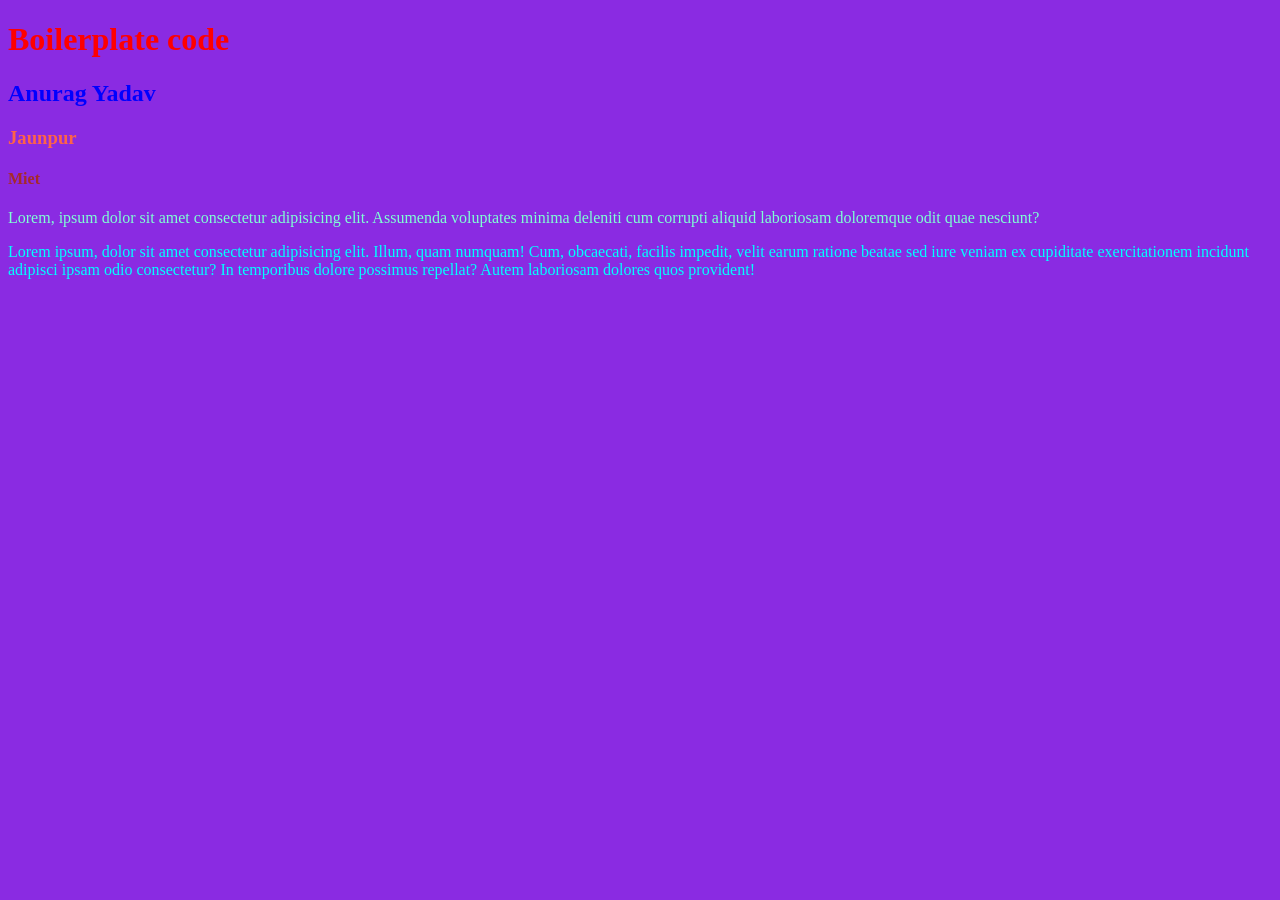
<file: index.html>
<!DOCTYPE html>
<html lang="en">

<head>
    <meta charset="UTF-8">
    <meta name="viewport" content="width=device-width, initial-scale=1.0">
    <title>Boilerplate & Web page</title>
    <link rel="stylesheet" href="style.css">
</head>

<body>
    <h1>Boilerplate code</h1>
    <h2>Anurag Yadav</h2>
    <h3>Jaunpur</h3>
    <h4>Miet</h4>
    <p>Lorem, ipsum dolor sit amet consectetur adipisicing elit. Assumenda voluptates minima deleniti cum corrupti
        aliquid laboriosam doloremque odit quae nesciunt?</p>
    <article>Lorem ipsum, dolor sit amet consectetur adipisicing elit. Illum, quam numquam! Cum, obcaecati, facilis
        impedit, velit earum ratione beatae sed iure veniam ex cupiditate exercitationem incidunt adipisci ipsam odio
        consectetur? In temporibus dolore possimus repellat? Autem laboriosam dolores quos provident!</article>

</body>

</html>
</file>
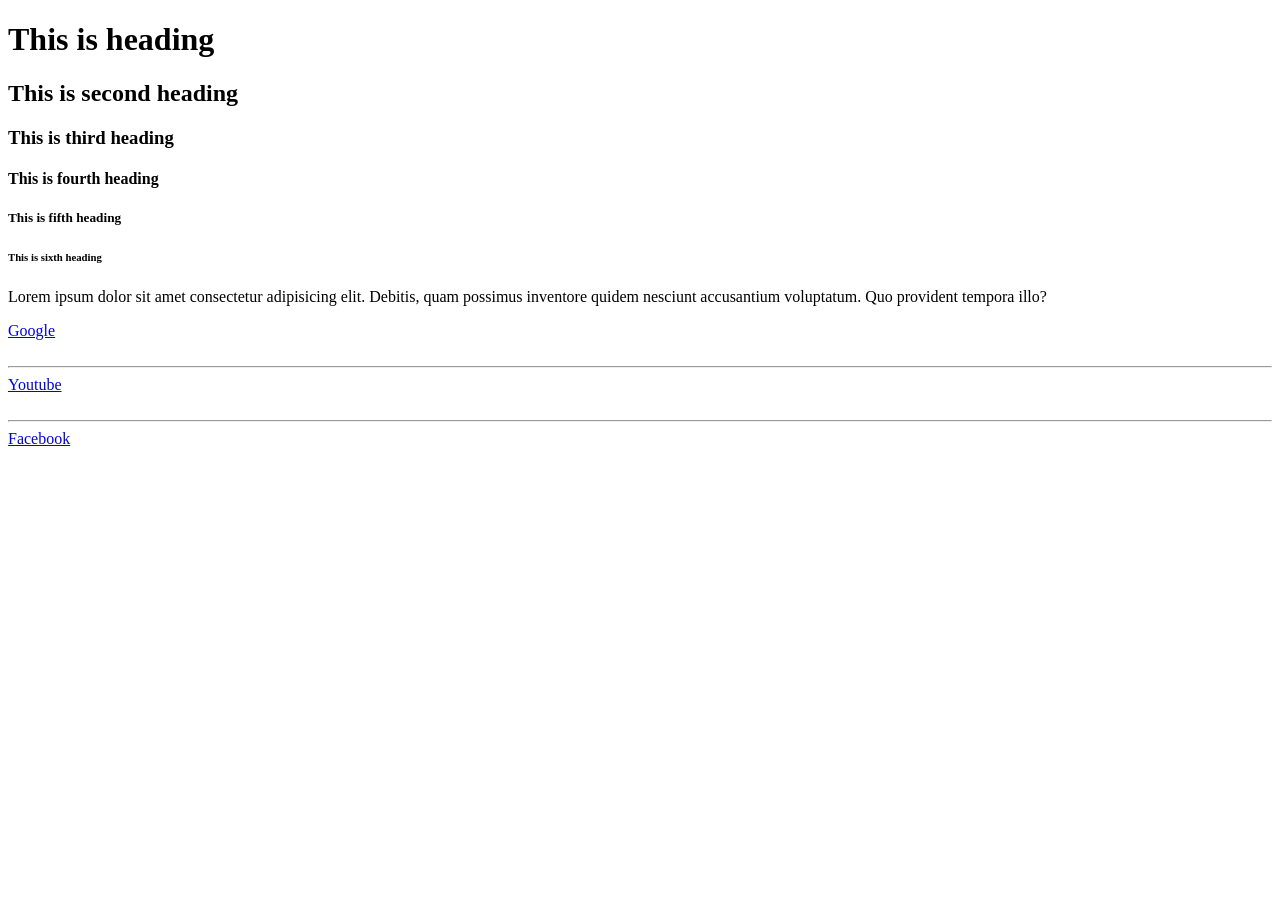
<file: lecture 03/index.html>
<!DOCTYPE html>
<html lang="en">
<head>
    <meta charset="UTF-8">
    <meta name="viewport" content="width=device-width, initial-scale=1.0">
    <title>Heading, para & link</title>
</head>
<body>
    <h1>This is heading</h1>
    <h2>This is second heading</h2>
    <h3>This is third heading</h3>
    <h4>This is fourth heading</h4>
    <h5>This is fifth heading</h5>
    <h6>This is sixth heading</h6>

    <p>Lorem ipsum dolor sit amet consectetur adipisicing elit. Debitis, quam possimus inventore quidem nesciunt accusantium voluptatum. Quo provident tempora illo?</p>

    <a href="https://www.google.com/" target="_blank">Google</a>
    <br>
    <br>
    <hr>
    <a href="https://www.youtube.com/" target="_blank">Youtube</a>
    <br>
    <br>
    <hr>
    <a href="https://www.facebook.com/" target="_blank">Facebook</a>


    
</body>
</html>
</file>
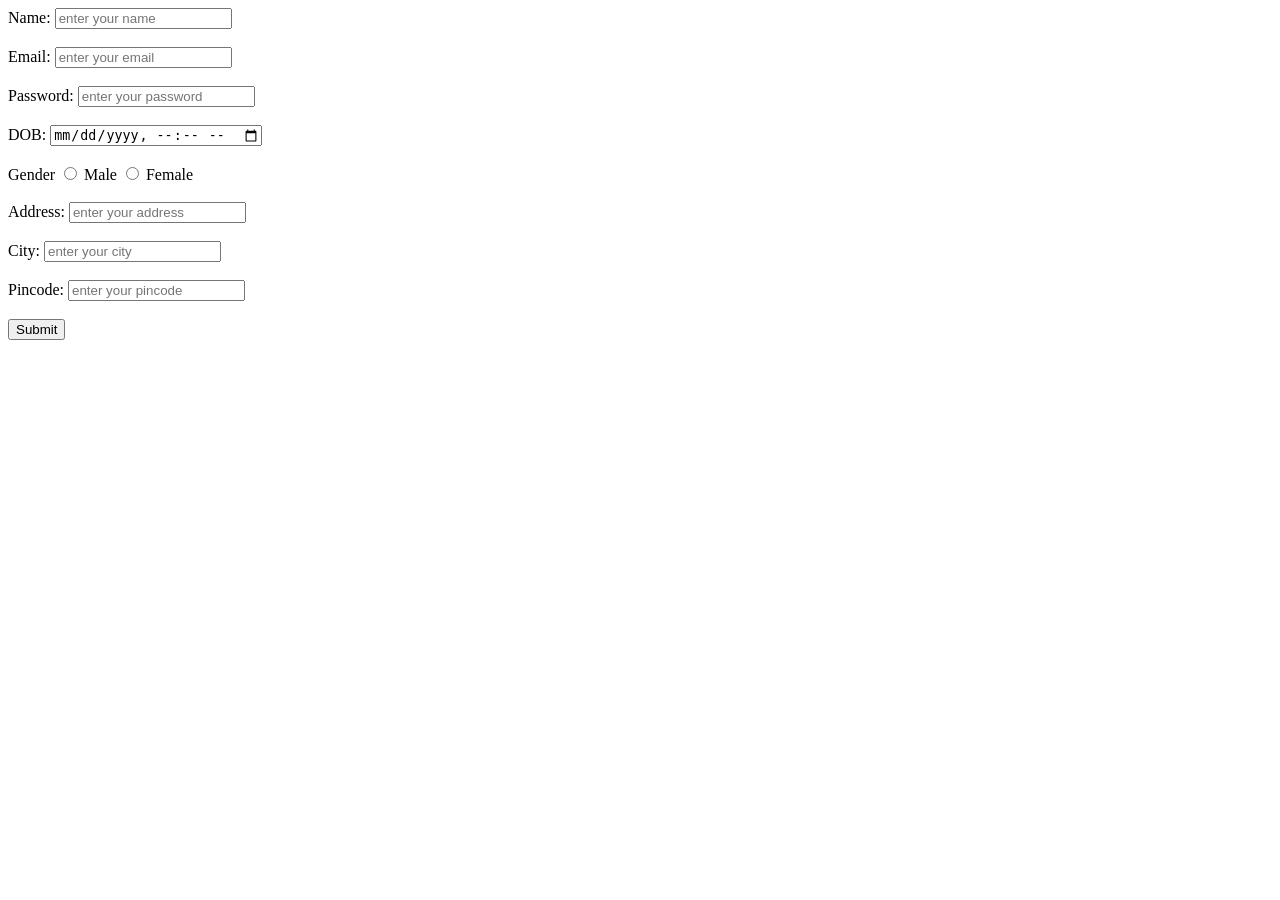
<file: lecture 05/index.html>
<!DOCTYPE html>
<html lang="en">

<head>
    <meta charset="UTF-8">
    <meta name="viewport" content="width=device-width, initial-scale=1.0">
    <title>Forms & Input fields</title>
</head>

<body>
    <form>
        <label for="name">Name:</label>
        <input type="text" placeholder="enter your name" required>
        <br>
        <br>
        <label for="email">Email:</label>
        <input type="text" placeholder="enter your email" required>
        <br>
        <br>
        <label for="password">Password:</label>
        <input type="password" placeholder="enter your password"required>
        <br>
        <br>
        <label for="dob">DOB:</label>
        <input type="datetime-local" required>
        <br>
        <br>
        <label for="Gender">Gender</label>
        <input type="radio" value="Male" name="gender">

        <label for="male">Male</label>
        <input type="radio" value="Female" name="gender">

        <label for="female">Female</label>
        <br>
        <br>
        <label for="address">Address:</label>
        <input type="text" placeholder="enter your address" required>
        <br>
        <br>
        <label for="city">City:</label>
        <input type="text" placeholder="enter your city" required>
        <br>
        <br>
        <label for="pincode">Pincode:</label>
        <input type="numeric" placeholder="enter your pincode" required>
        <br>
        <br>
        <button>Submit</button>




    </form>

</body>

</html>
</file>
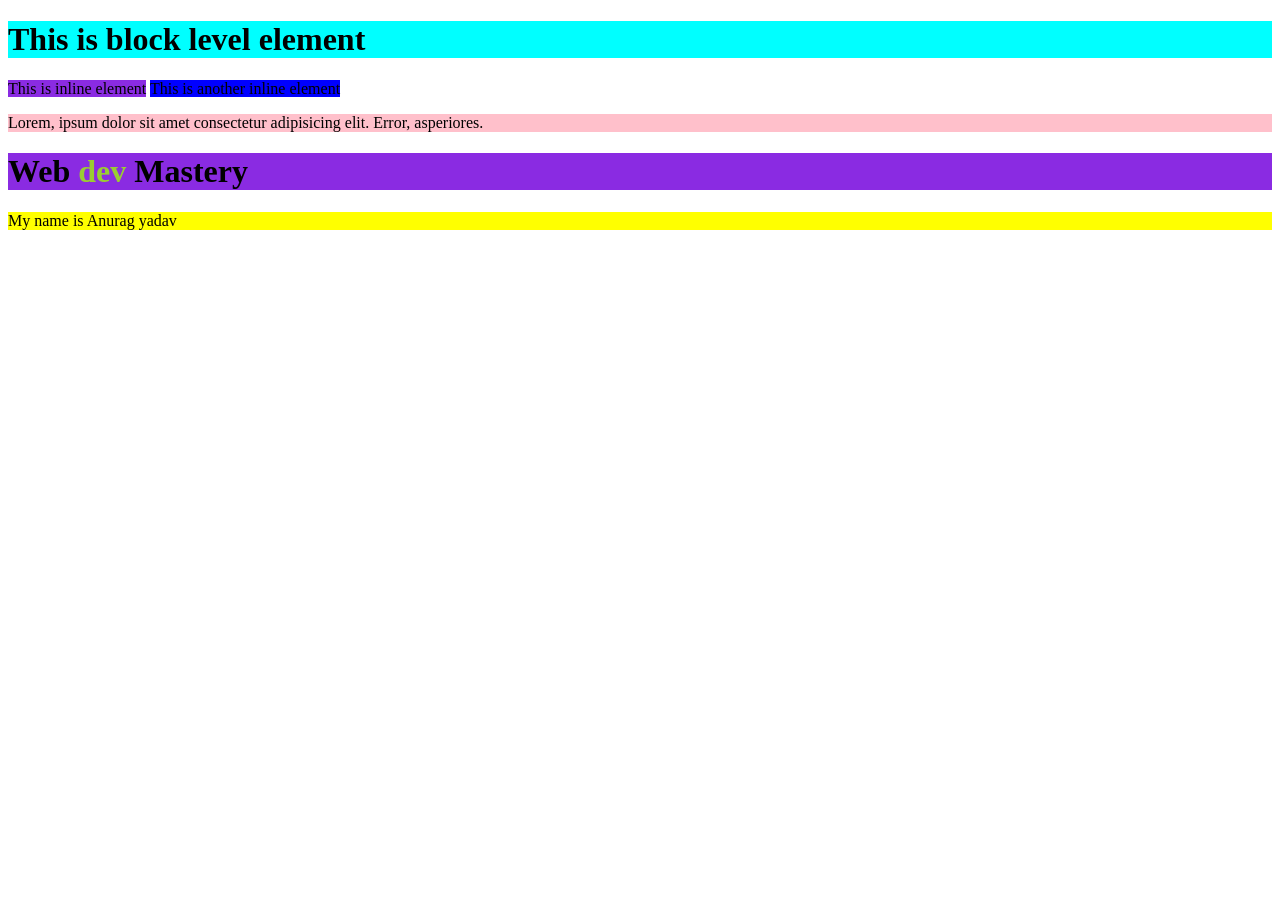
<file: lecture 07/index.html>
<!DOCTYPE html>
<html lang="en">
<head>
    <meta charset="UTF-8">
    <meta name="viewport" content="width=device-width, initial-scale=1.0">
    <title>Inline block element</title>
</head>
<body>
    <h1 style="background-color: aqua;">This is block level element</h1>

    <span style="background-color: blueviolet;">This is inline element</span>

    <span style="background-color: blue;">This is another inline element</span>

    <p style="background-color: pink;">Lorem, ipsum dolor sit amet consectetur adipisicing elit. Error, asperiores.</p>

    <h1 style="background-color: blueviolet;">
        Web
        <span  style="color: yellowgreen;">dev</span>
     Mastery
    </h1>

    <div style="background-color: yellow;">My name is Anurag yadav</div>

    


</body>
</html>
</file>
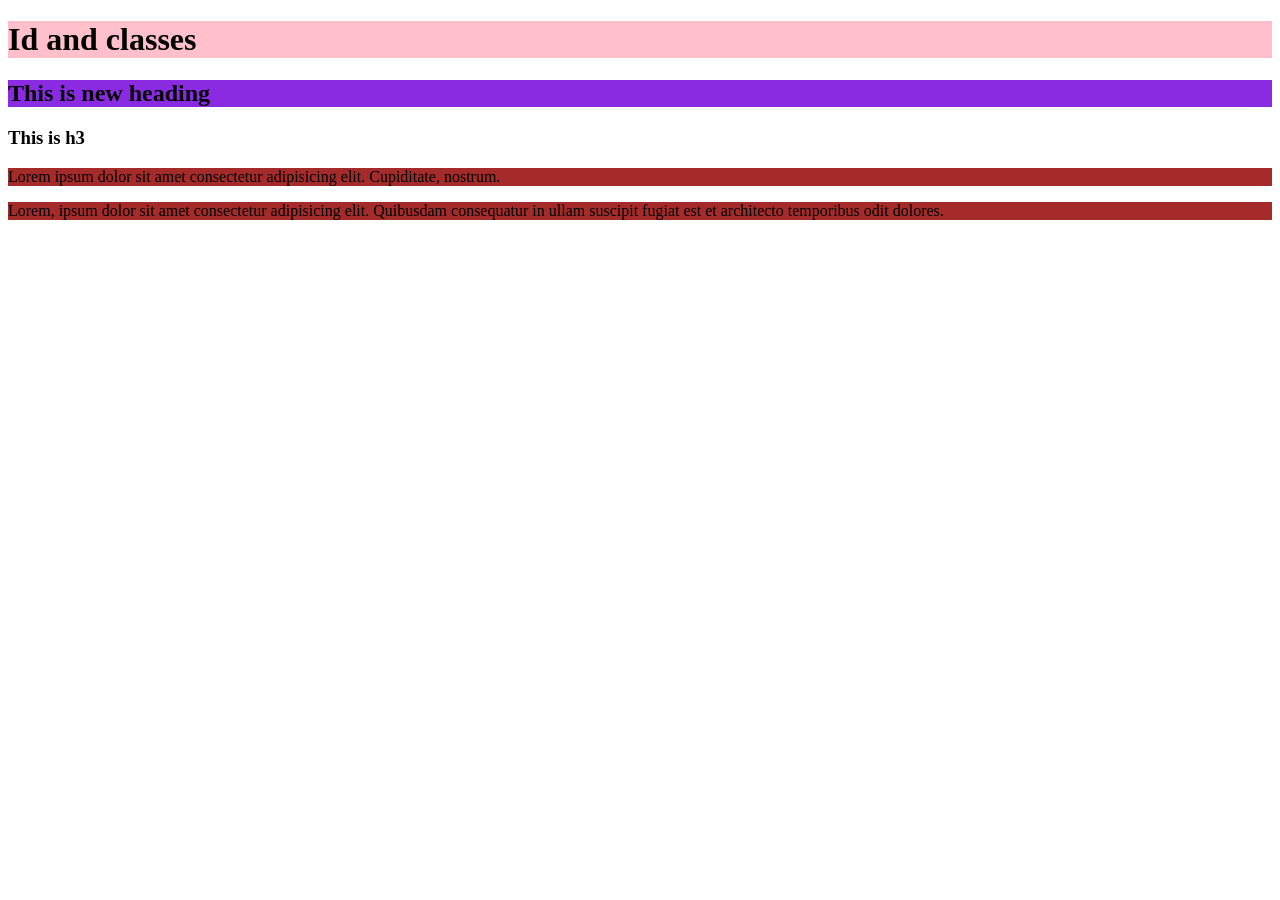
<file: lecture 08/index.html>
<!DOCTYPE html>
<html lang="en">
<head>
    <meta charset="UTF-8">
    <meta name="viewport" content="width=device-width, initial-scale=1.0">
    <title>Id and classes</title>
    <style>
        h1{
            background-color: pink;
        }
        #ak{
            background-color: blueviolet;
        }
        .ay{
            background-color: brown;
        }


    </style>
</head>
<body>
    <h1>Id and classes</h1>
    <h2 id="ak">This is new heading</h2>
    <h3>This is h3</h3>
    <p class="ay">Lorem ipsum dolor sit amet consectetur adipisicing elit. Cupiditate, nostrum.</p>
    <p class="ay">Lorem, ipsum dolor sit amet consectetur adipisicing elit. Quibusdam consequatur in ullam suscipit fugiat est et architecto temporibus odit dolores.</p>

</body>
</html>
</file>
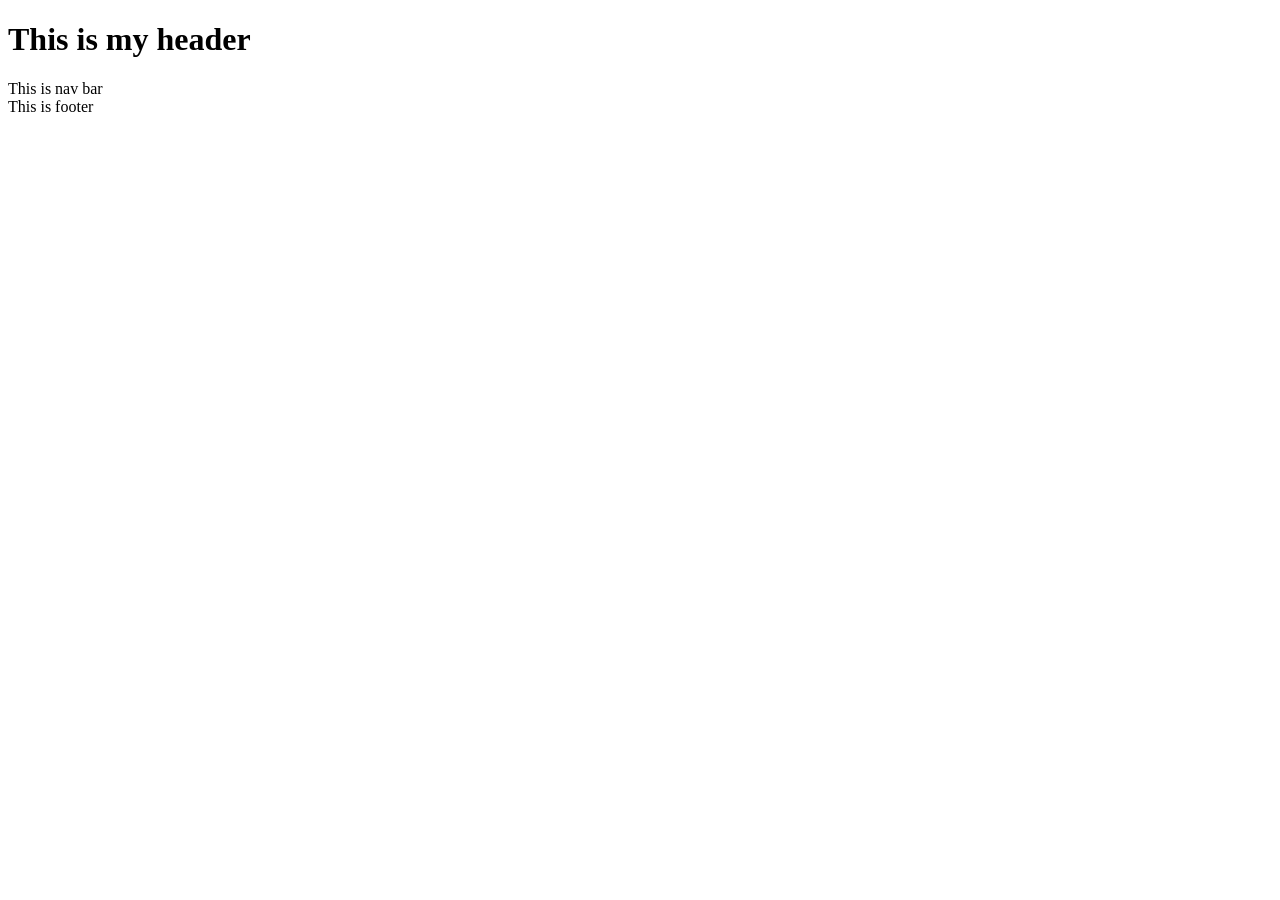
<file: lecture 09/index.html>
<!DOCTYPE html>
<html lang="en">
<head>
    <meta charset="UTF-8">
    <meta name="viewport" content="width=device-width, initial-scale=1.0">
    <title>Semantic tags</title>
</head>
<body>
    <h1>This is my header</h1>
    <nav>
        This is nav bar
    </nav>

    <footer>This is footer</footer>

</body>
</html>
</file>
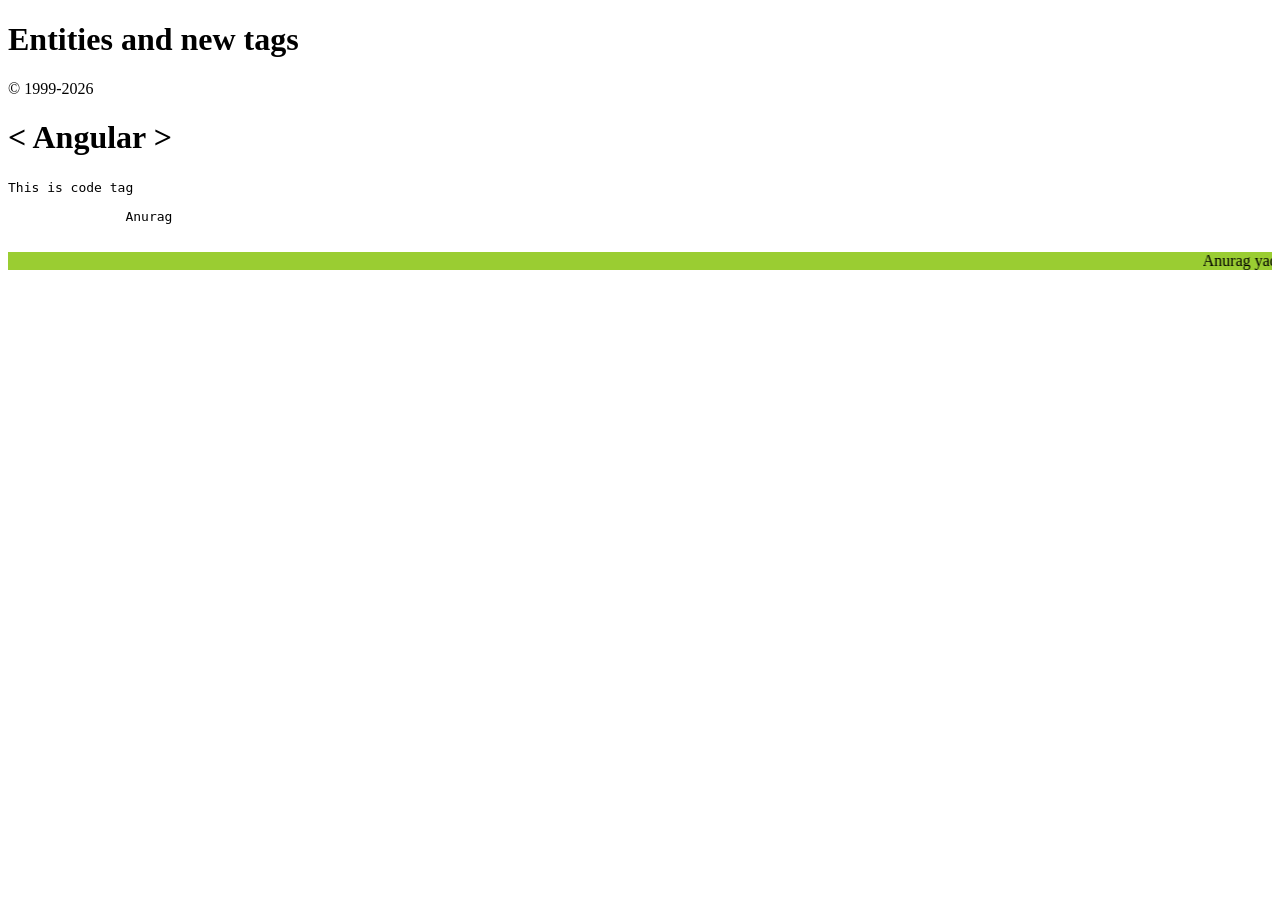
<file: lecture 10/index.html>
<!DOCTYPE html>
<html lang="en">
<head>
    <meta charset="UTF-8">
    <meta name="viewport" content="width=device-width, initial-scale=1.0">
    <title>entities</title>
</head>
<body>
    <h1>Entities and new tags</h1>
    <div class="footer">&copy; 1999-2026</div>
    <h1>&lt; Angular &gt; </h1>
    <code>This is code tag</code>
    <pre>
               Anurag
    </pre>

    <marquee style="background-color: yellowgreen;" behavior="" direction="">Anurag yadav first web</marquee>

</body>
</html>
</file>
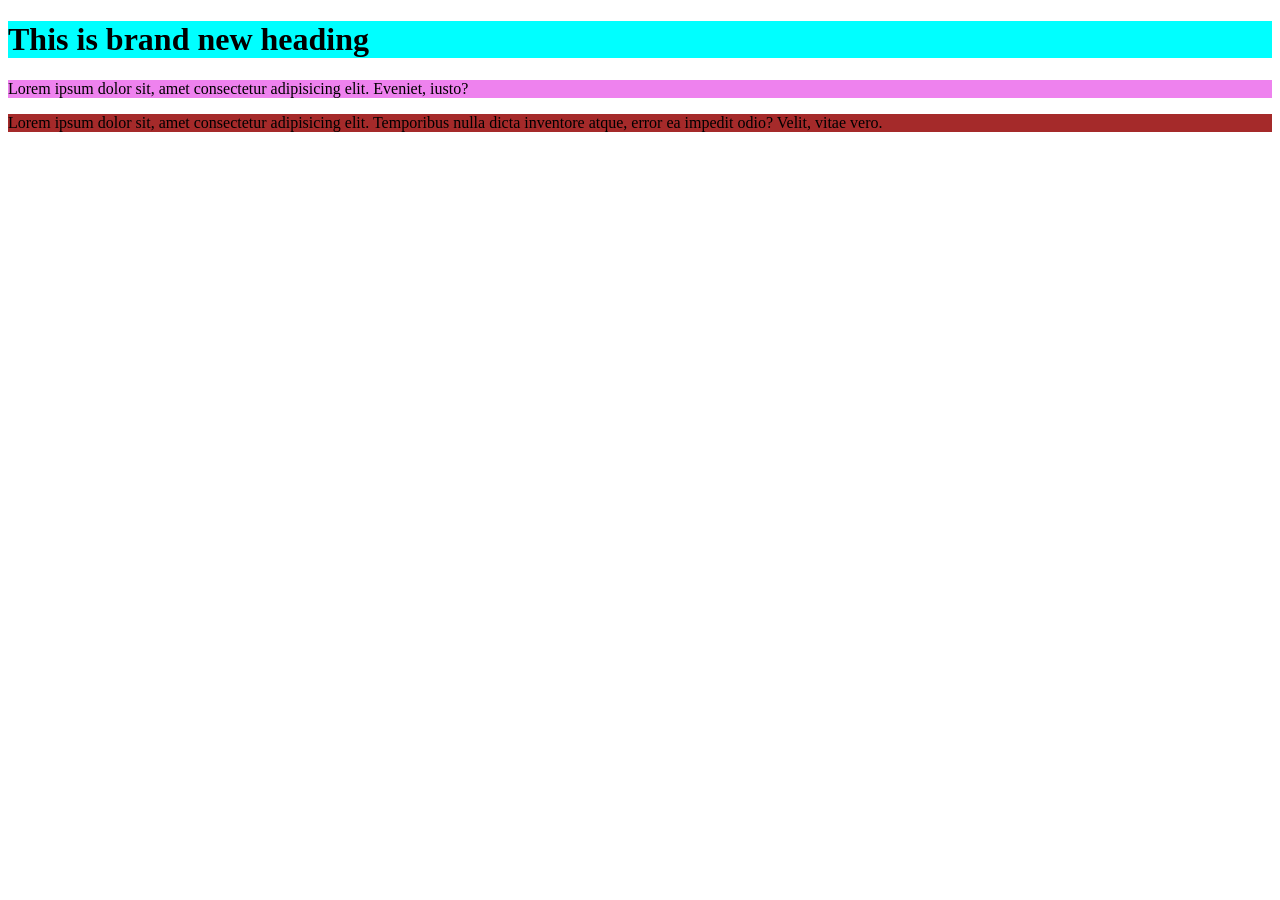
<file: lecture 12/index.html>
<!DOCTYPE html>
<html lang="en">
<head>
    <meta charset="UTF-8">
    <meta name="viewport" content="width=device-width, initial-scale=1.0">
    <title>3 way to add css</title>
    <link rel="stylesheet" href="style.css">
    <style>
        p{
            background-color: violet;
        }
    </style>
</head>
<body>
    <!--Inline css-->
    <h1 style="background-color: aqua;">This is brand new heading</h1>

    <!--Internal css-->
    <p>Lorem ipsum dolor sit, amet consectetur adipisicing elit. Eveniet, iusto?</p>

    <!--External css-->
    <article>
Lorem ipsum dolor sit, amet consectetur adipisicing elit. Temporibus nulla dicta inventore atque, error ea impedit odio? Velit, vitae vero.
    </article>
</body>
</html>
</file>
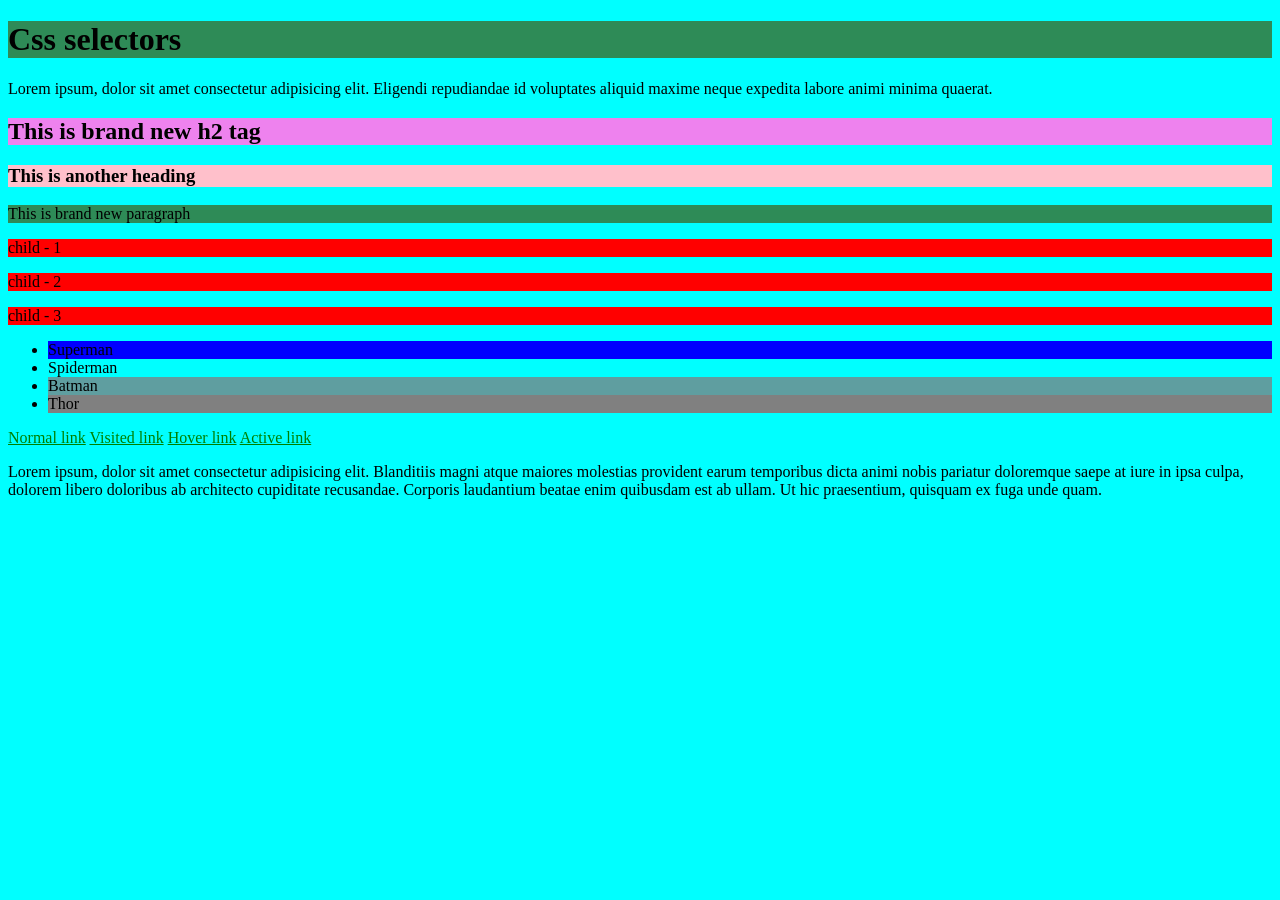
<file: lecture 13/index.html>
<!DOCTYPE html>
<html lang="en">
<head>
    <meta charset="UTF-8">
    <meta name="viewport" content="width=device-width, initial-scale=1.0">
    <title>Css selectors</title>
    <style>
        *{
            background-color: aqua;
        }
        /* h1{
            background-color: red;
        }
        p{
            background-color: chartreuse;
        } */
         .ak{
            background-color: seagreen;
         }
         #A{
            background-color: violet;
         }

         #Y{
            background-color: pink;
         }
         /* .parent >p{
            background-color: yellow;
         }
          */
          .parent p{
            background-color: red;
          }

          li:first-child{
            background-color: blue;
          }
          li:last-child{
            background-color: grey;
          }
          li:nth-child(3){
            background-color: cadetblue;
          }
          a:link{
            color:green;
          }
          a:visited{
            color: red;
          }
          a:active{
            color: greenyellow;
          }
          a:hover{
            color: blue;
          }
          

    </style>
</head>
<body>
    <!--Class selectors-->
    <h1 class="ak">Css selectors</h1>

    <p>Lorem ipsum, dolor sit amet consectetur adipisicing elit. Eligendi repudiandae id voluptates aliquid maxime neque expedita labore animi minima quaerat.</p>

    <!--Id selectors-->
    <h2 id="A">This is brand new h2 tag</h2>
    <h3 id="Y">This is another heading</h3>

    <!--Class selectors-->
    <!-- <ul class="ak">
        <li>Superman</li>
        <li>Spiderman</li>
        <li>Thor</li>
    </ul> -->

    <!--Class selectors-->
<p class="ak">This is brand new paragraph</p>

<!--Child selectors-->
<div class="parent">
    <p>child - 1</p>
    <p>child - 2</p>
    <div>
        <p>child - 3</p>
    </div>
</div>

<ul>
    <li>Superman</li>
    <li>Spiderman</li>
    <li>Batman</li>
    <li>Thor</li>
</ul>

<a href="https://www.youtube.com/" target="_blank">Normal link</a>

<a href="https://www.youtube.com/" target="_blank">Visited link</a>

<a href="https://www.youtube.com/" target="_blank">Hover link</a>

<a href="https://www.youtube.com/" target="_blank">Active link</a>


<p>Lorem ipsum, dolor sit amet consectetur adipisicing elit. Blanditiis magni atque maiores molestias provident earum temporibus dicta animi nobis pariatur doloremque saepe at iure in ipsa culpa, dolorem libero doloribus ab architecto cupiditate recusandae. Corporis laudantium beatae enim quibusdam est ab ullam. Ut hic praesentium, quisquam ex fuga unde quam.</p>






</body>
</html>
</file>
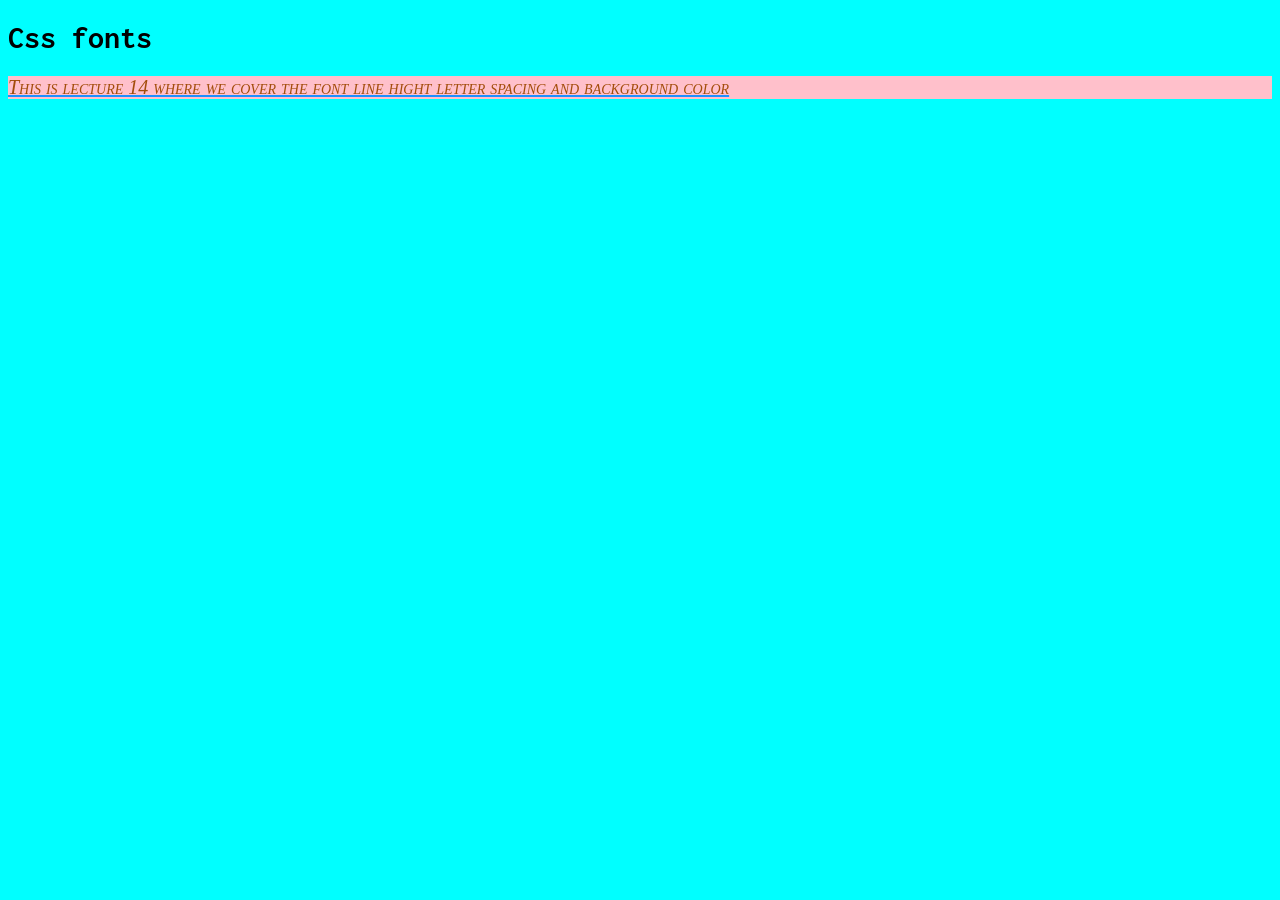
<file: lecture 14/index.html>
<!DOCTYPE html>
<html lang="en">
<head>
    <meta charset="UTF-8">
    <meta name="viewport" content="width=device-width, initial-scale=1.0">
    <title>Css fonts</title>
    <!--Google fonts-->
    <link rel="preconnect" href="https://fonts.googleapis.com">
<link rel="preconnect" href="https://fonts.gstatic.com" crossorigin>
<link href="https://fonts.googleapis.com/css2?family=Cedarville+Cursive&family=Fontdiner+Swanky&family=Inconsolata:wght@200..900&display=swap" rel="stylesheet">
    <style>
        *{
            background-color: aqua;
            background-image: url(https://static.vecteezy.com/system/resources/thumbnails/071/837/900/small/a-single-vibrant-orange-tulip-in-a-glass-vase-sits-on-a-wooden-deck-bathed-in-the-warm-hues-of-a-tranquil-sunset-over-the-ocean-photo.jpg);
            background-size: cover;
            background-repeat: no-repeat;
            background-position: center;
            background-size: cover;
            background-attachment: scroll;


        }
        h1{
            /* font-family: 'Franklin Gothic Medium', 'Arial Narrow', Arial, sans-serif; */
            font-family: "Inconsolata", monospace;
        }
        p{
            font-size: 20px;
            font-weight: normal;
            font-style: italic;
            font-variant: small-caps;
            text-decoration: dodgerblue underline;
            background-color: pink;
            color: rgb(163, 77, 11);



        }


    </style>
</head>
<body>
    <!--Css fonts-->
    <h1>Css fonts</h1>

    <p>This is lecture 14 where we cover the font line hight letter spacing and background color</p>
    





</body>
</html>
</file>
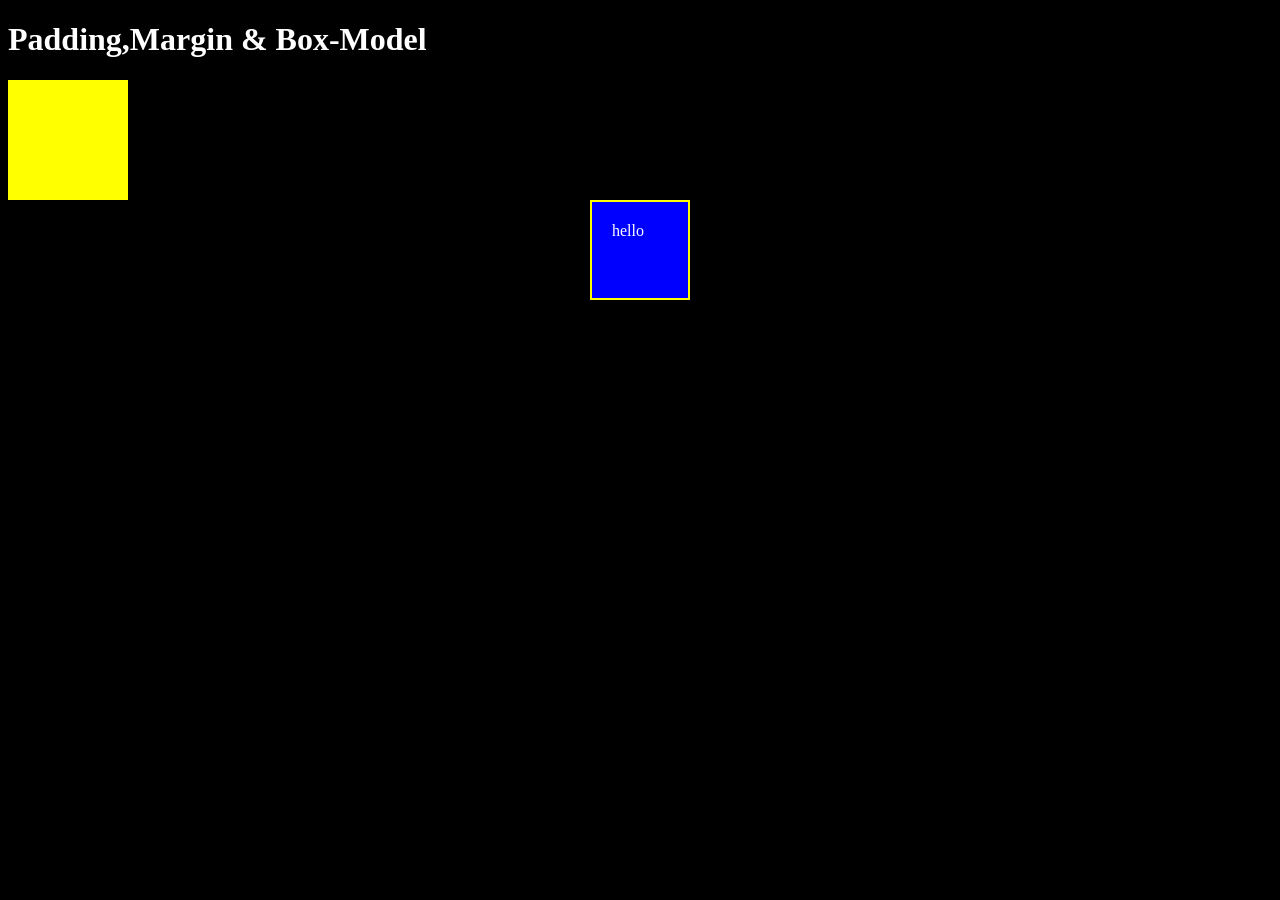
<file: lecture 15/index.html>
<!DOCTYPE html>
<html lang="en">
<head>
    <meta charset="UTF-8">
    <meta name="viewport" content="width=device-width, initial-scale=1.0">
    <title>Padding,Margin,Box-Model</title>

    <style>
        body{
            background-color: black;
            color: white;
        }
        .box{
            height: 100px;
            width: 100px;
            background-color: yellow;
            
            padding: 10px; 

            /* padding-left: 20px;
            padding-right: 10px;
            padding-bottom: 30px;
            padding-top: 30px; */

            /* padding: 10px 20px;

            padding: 10px 20px 30px; */

            /* padding: 20px 20px 20px 20px; */
        }

        .box_2{
            background-color: blue;
            height: 100px;
            width: 100px;
            /* margin: 20px 20px 20px 20px; */
            margin: 10px;
            padding: 20px;
            box-sizing: border-box;
            margin: auto;
            border: 2px solid yellow;
        }


    </style>
</head>
<body>
    <h1>Padding,Margin & Box-Model</h1>

    <!--Padding-->
    <div class="box"></div>

    <!--Margin-->
    <div class="box_2">

        hello
    </div>


</body>
</html>
</file>
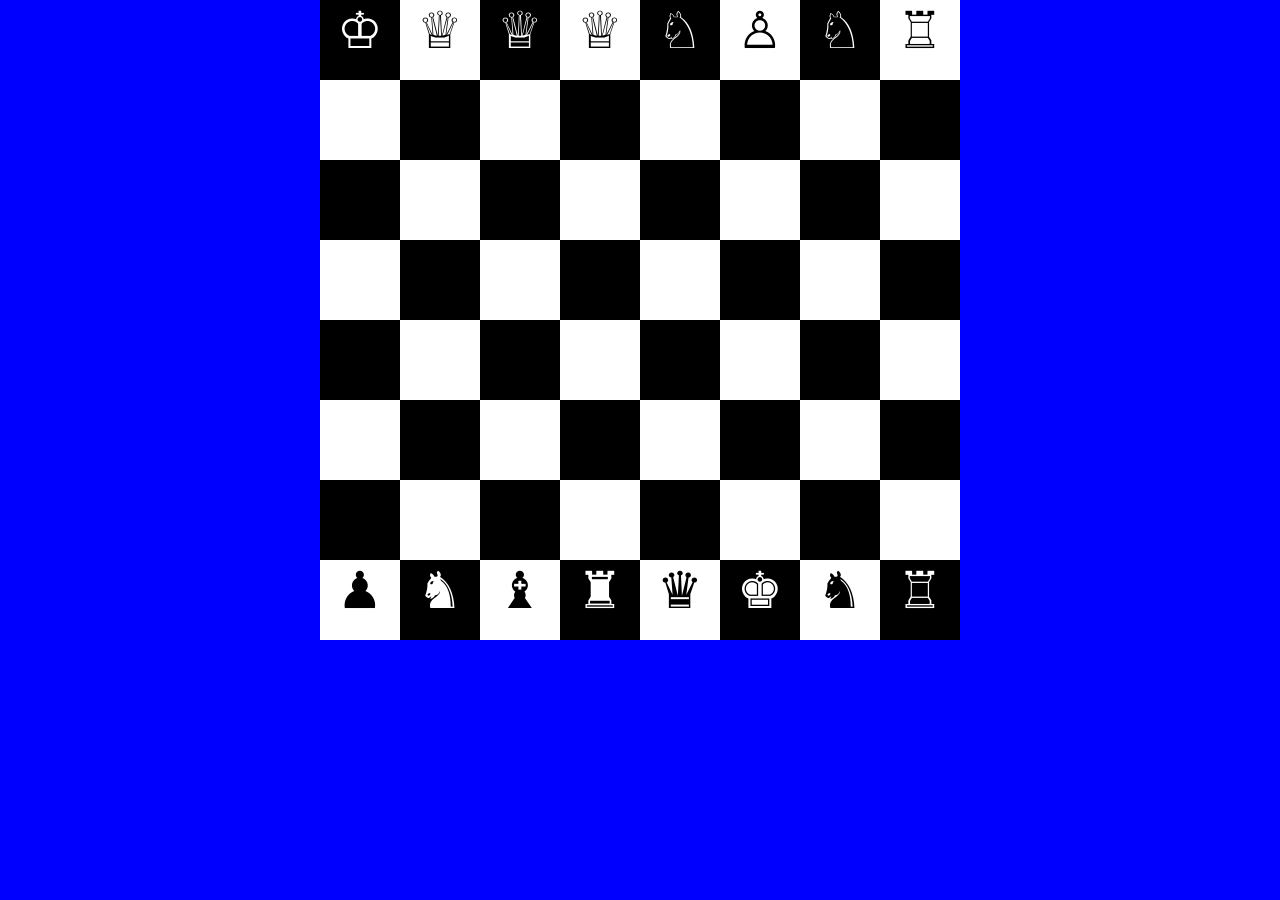
<file: lecture 16 Chess_board/index.html>
<!DOCTYPE html>
<html lang="en">
<head>
    <meta charset="UTF-8">
    <meta name="viewport" content="width=device-width, initial-scale=1.0">
    <title>Chess_board</title>
    <link rel="stylesheet" href="style.css">
</head>
<body>
    <div class="chess_board">
    <!--row 1-->
    <div class="box1">&#9812</div>
    <div class="box2">&#9813</div>
    <div class="box1">&#9813</div>
    <div class="box2">&#9813</div>
    <div class="box1">&#9816</div>
    <div class="box2">&#9817</div>
    <div class="box1">&#9816</div>
    <div class="box2">&#9814</div>

    <!--row2-->
    <div class="box2"></div>
    <div class="box1"></div>
    <div class="box2"></div>
    <div class="box1"></div>
    <div class="box2"></div>
    <div class="box1"></div>
    <div class="box2"></div>
    <div class="box1"></div>

    <!--row3-->
    <div class="box1"></div>
    <div class="box2"></div>
    <div class="box1"></div>
    <div class="box2"></div>
    <div class="box1"></div>
    <div class="box2"></div>
    <div class="box1"></div>
    <div class="box2"></div>

    <!--row4-->
    <div class="box2"></div>
    <div class="box1"></div>
    <div class="box2"></div>
    <div class="box1"></div>
    <div class="box2"></div>
    <div class="box1"></div>
    <div class="box2"></div>
    <div class="box1"></div>

    <!--row5-->
    <div class="box1"></div>
    <div class="box2"></div>
    <div class="box1"></div>
    <div class="box2"></div>
    <div class="box1"></div>
    <div class="box2"></div>
    <div class="box1"></div>
    <div class="box2"></div>

    <!--row6-->
    <div class="box2"></div>
    <div class="box1"></div>
    <div class="box2"></div>
    <div class="box1"></div>
    <div class="box2"></div>
    <div class="box1"></div>
    <div class="box2"></div>
    <div class="box1"></div>

    <!--row7-->
    <div class="box1"></div>
    <div class="box2"></div>
    <div class="box1"></div>
    <div class="box2"></div>
    <div class="box1"></div>
    <div class="box2"></div>
    <div class="box1"></div>
    <div class="box2"></div>

    <!--row8-->
    <div class="box2">&#9823</div>
    <div class="box1">&#9822</div>
    <div class="box2">&#9821</div>
    <div class="box1">&#9820</div>
    <div class="box2">&#9819</div>
    <div class="box1">&#9818</div>
    <div class="box2">&#9822</div>
    <div class="box1">&#9814</div>
    </div>






</body>
</html>
</file>
<file: style.css>
* {
    background-color: blueviolet;
}

h1 {
    color: red;
}

h2 {
    color: blue;
}

h3 {
    color: tomato;
}

h4 {
    color: brown;
}

p {
    color: aquamarine;
}

article {
    color: aqua;
}
</file>
<file: lecture 12/style.css>
article{
    background-color: brown;
}
</file>
<file: lecture 16 Chess_board/style.css>
*{
    background-color: blue;
    color: white;
    padding: 0;
    margin: 0;
}

.chess_board{
    height: 640px;
    width: 640px;
    margin: auto;

}

.box1{
    height: 80px;
    width: 80px;
    background-color: black;
    float: left;
    color: white;
    font-size: 3.2rem;
    text-align: center;
}

.box2{
    height: 80px;
    width: 80px;
    background-color: white;
    float: left;
    color: black;
    font-size: 3.2rem;
    text-align: center;
}
</file>
